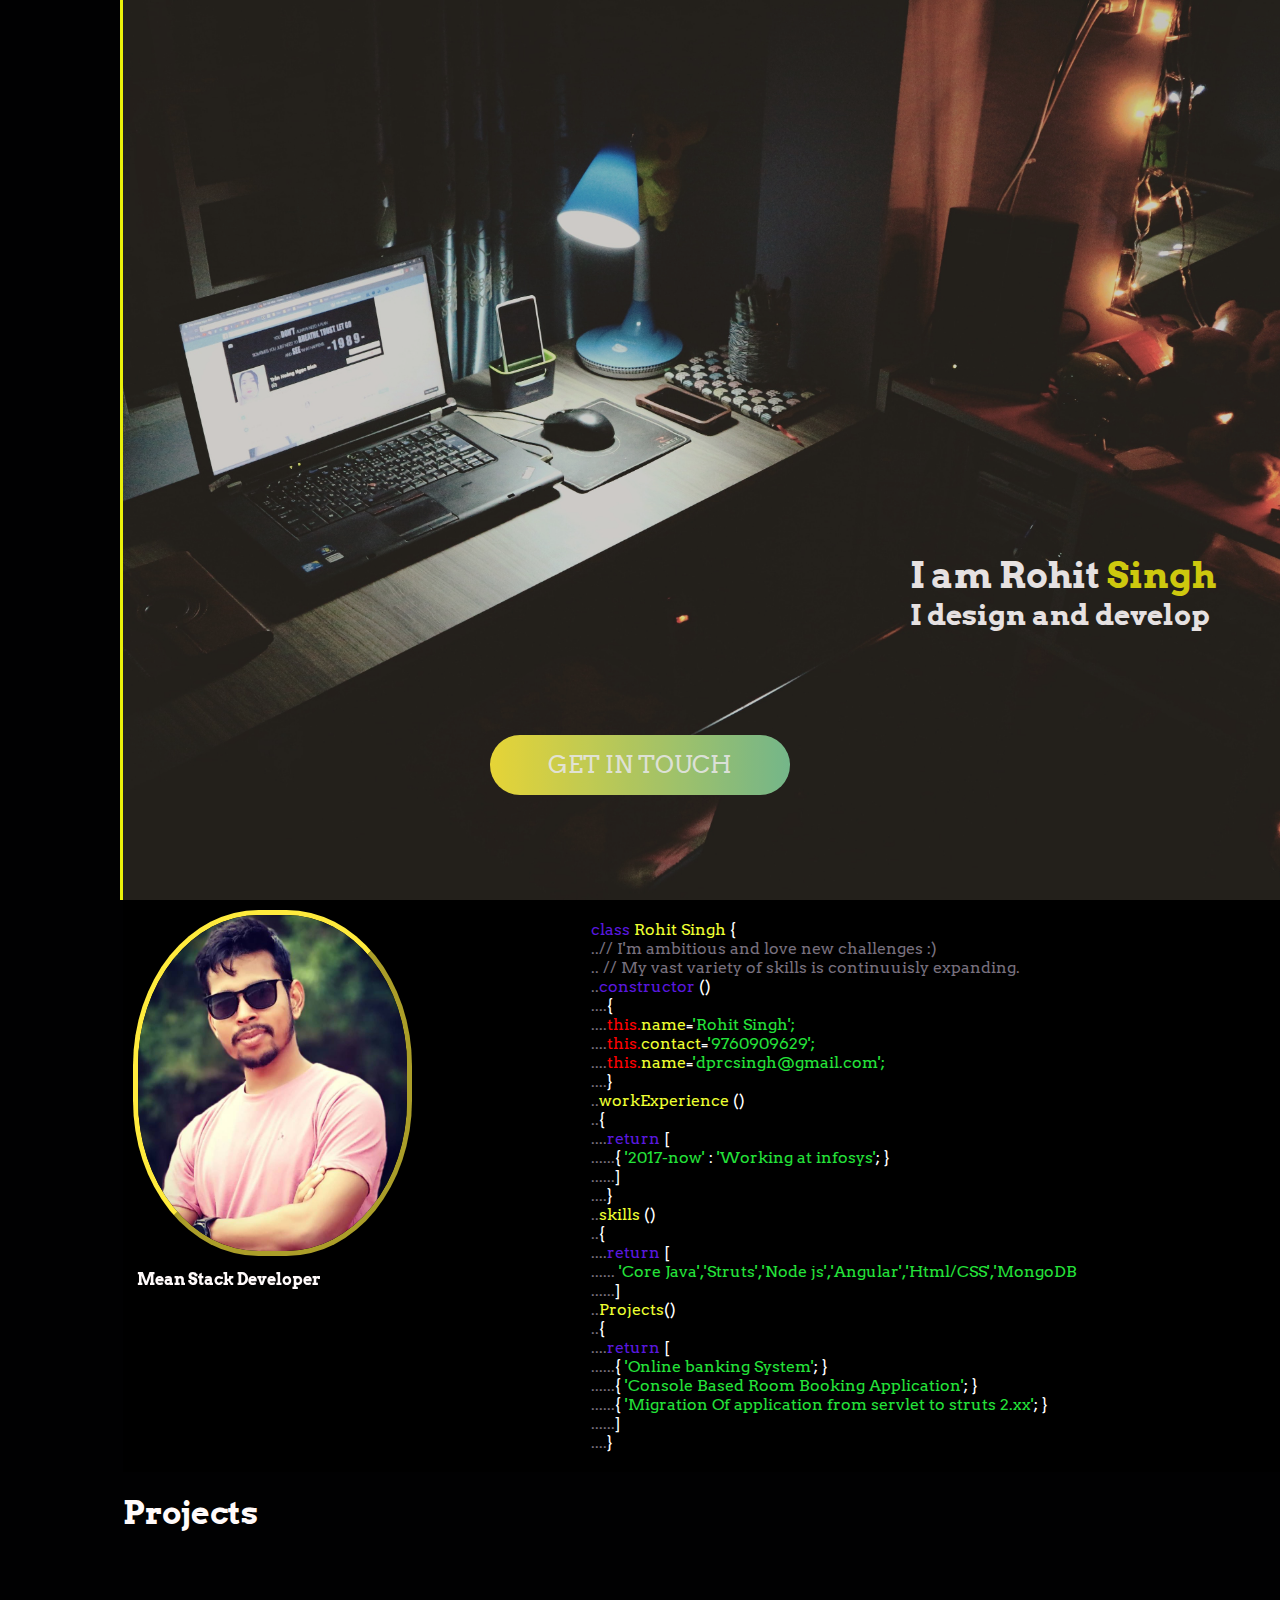
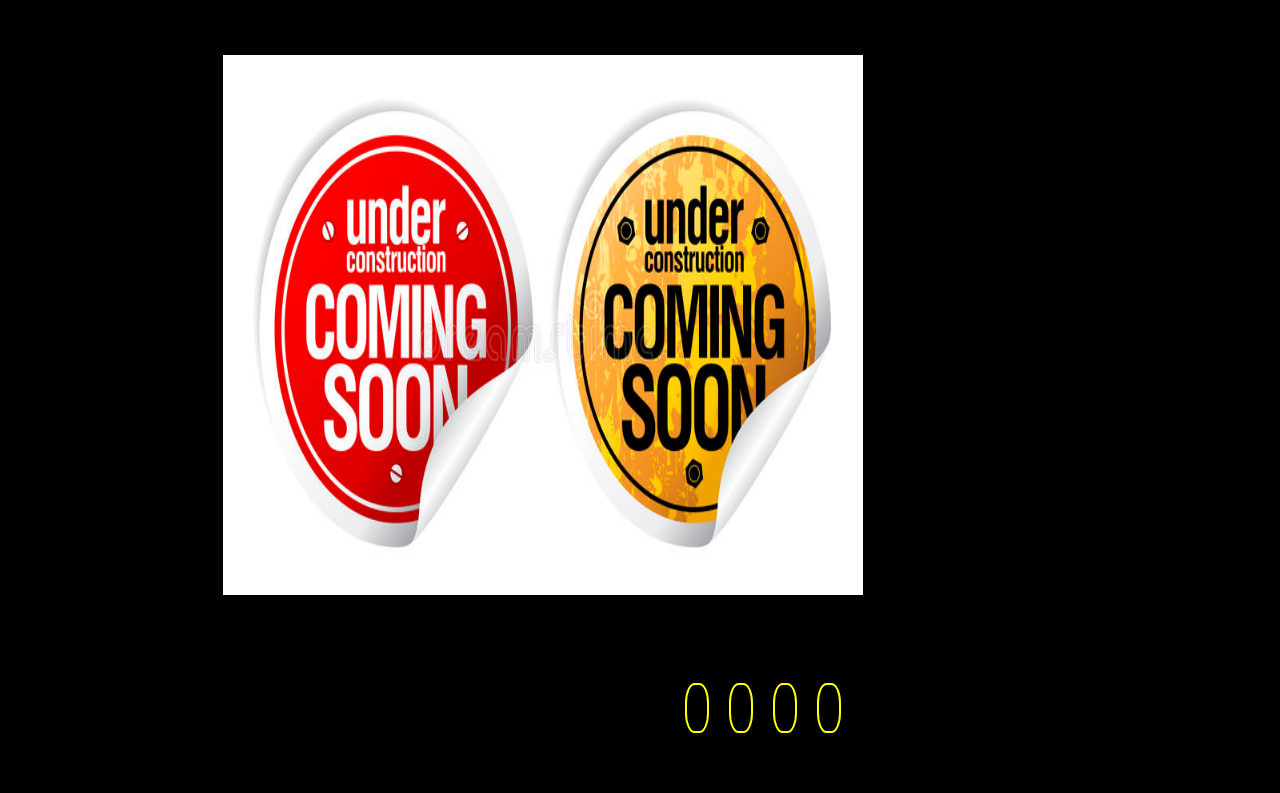
<file: index.html>
<html>
    <head>
            <meta name="viewport" content="width=device-width, initial-scale=1">
         <link href="https://fonts.googleapis.com/css?family=Arvo|Lobster+Two|Oswald|Poppins|Satisfy" rel="stylesheet">
         <link rel="stylesheet" type="text/css" href="abc.css">
        <link rel="stylesheet" type="text/css" href="responsive.css">
        <link rel="stylesheet" href="https://use.fontawesome.com/releases/v5.6.3/css/all.css" integrity="sha384-UHRtZLI+pbxtHCWp1t77Bi1L4ZtiqrqD80Kn4Z8NTSRyMA2Fd33n5dQ8lWUE00s/" crossorigin="anonymous">
       
    </head>
    <body>
        <div class="container">
            <div class="col desktop-bar">
                <nav>
                <div class="nav-Home">
                    <i class="fas fa-home"></i>
                    <div class="hidden"><a href="index.html">Home</a></div>
                
                </div>
                <div class="nav-about">
                    <i class="fas fa-male"></i>
                    <div class="hidden"><a href="#about">About</a></div>
        
                </div>
                <div class="nav-work">
                    <i class="fas fa-briefcase"></i>
                    <div class="hidden"><a href="#work">Work</a></div>
                
                </div>
                <div class="nav-contact">
                    <i class="fas fa-mobile-alt"></i>
                    <div class="hidden">Reach</div>
                
                </div>
                </nav>
            
             </div>
                <div class="col-fixed">
                <div class="toggle" >
                    <i class="fas fa-bars" onclick="navSlide()"></i>
                </div>
                </div>
            <div class="col-on-toggle">
               <nav class="nav-bar">
                <ul>
                    <li><a href="index.html">HOME</a></li>
                    <li><a href="">HireME</a></li>
                    <li><a href="#contacts">Contacts</a></li>
                    <li><a href="#about">About</a></li>
                </ul>
            </nav> 
                <div class="icons">
                <a href="https://www.facebook.com/dprcsingh"><i class="fab fa-facebook-f"></i></a>
                 <a href="www.google.com"><i class="fab fa-instagram"></i></a>
                <a href="https://www.linkedin.com/in/rohitsingh94"> <i class="fab fa-linkedin"></i></a>
                <a href="https://github.com/dprcsingh/"> <i class="fab fa-github"></i></a>
                </div>
            </div>
            
            <div class="section">
            <div class="col landing-page">
                
                <div class="landingContent">
                <h2>I am Rohit <span class="yello">Singh</span></h2>
                <h3>I <span>design</span> and <span>develop&nbsp;</span><span class="anim-text"></span></h3>
                    
                    
                </div>
                <a href="#" class="button">Get In Touch</a>
            </div>
                <div class="col me">
                    <div class="profile">
                        <img  class="profile-img" src="images/profile.jpg">
                        <h3>Mean Stack Developer</h3>
                    </div>
                        
                        <div class="about" id="about">
                    <div class="method">class <span class="propname">Rohit Singh</span> <span class="braces">{</span></div>
   <div class="dot">..<span class="comment">// I'm ambitious and love new challenges :)</span> </div>
     <div class="dot">..<span class="comment">
// My vast variety of skills is continuuisly expanding.</span> </div>
  <div class="method"><span class="dot">..</span>constructor <span class="braces">()</span> </div>  
                    <div class="braces"><span class="dot">....</span><span class="braces">{</span></div>
 <div class="this"><span class="dot">....</span>this.<span class="propname">name</span><span class="braces">=</span><span class="string">'Rohit Singh';</span></div>
  <div class="this"><span class="dot">....</span>this.<span class="propname">contact</span><span class="braces">=</span><span class="string">'9760909629';</span></div>
  <div class="this"><span class="dot">....</span>this.<span class="propname">name</span><span class="braces">=</span><span class="string">'dprcsingh@gmail.com';</span></div>
                    <div class="braces"><span class="dot">....</span><span class="braces">}</span></div>
 <div class="propname"><span class="dot">..</span>workExperience <span class="braces">()</span> </div>
      <div class="braces"><span class="dot">..</span><span class="braces">{</span></div>
      <div class="method"><span class="dot">....</span>return <span class="braces">[</span></div>
      <div class="braces"><span class="dot">......</span>{
          <span class="string">'2017-now' <span class="braces">:</span> 'Working at infosys'<span class="braces">; }</span></span></div>
     
        <div class="braces"><span class="dot">......</span>]</div>
        <div class="braces"><span class="dot">....</span>}</div>
       
          <!--Skills-->
          <div class="propname"><span class="dot">..</span>skills <span class="braces">()</span> </div>
      <div class="braces"><span class="dot">..</span><span class="braces">{</span></div>
      <div class="method"><span class="dot">....</span>return <span class="braces">[</span></div>
        <span class="dot">......</span>
          <span class="string"> 'Core Java','Struts','Node js','Angular','Html/CSS','MongoDB</span>
        <div class="braces"><span class="dot">......</span>]</div>
        
          <!--Project -->
          <div class="propname"><span class="dot">..</span>Projects<span class="braces">()</span> </div>
      <div class="braces"><span class="dot">..</span><span class="braces">{</span></div>
      <div class="method"><span class="dot">....</span>return <span class="braces">[</span></div>
      <div class="braces"><span class="dot">......</span>{
          <span class="string">'Online banking System'<span class="braces">; }</span></span></div>
      <div class="braces"><span class="dot">......</span>{
          <span class="string">'Console Based Room Booking Application'<span class="braces">; }</span></span></div>
        <div class="braces"><span class="dot">......</span>{
          <span class="string">'Migration Of application from servlet to struts 2.xx'<span class="braces">; }</span></span></div>
        <div class="braces"><span class="dot">......</span>]</div>
        <div class="braces"><span class="dot">....</span>}</div>
                    </div>
                   
                    </div>
        
                 <div class="col mywork" id="work">
                     <h1 class="title" style="text-align: left">Projects</h1>
                 <img class="under-const" src="images/underconst1jpg" width="50%" height="60%">
                </div>
                 <div class="col contacts">
                     
                  <div class="icons">
                <a href="https://www.facebook.com/dprcsingh"><i class="fab fa-facebook-f"></i></a>
                 <a href="#"><i class="fab fa-instagram"></i></a>
                <a href="https://www.linkedin.com/in/rohitsingh94"> <i class="fab fa-linkedin"></i></a>
                <a href="https://github.com/dprcsingh/"> <i class="fab fa-github"></i></a>
                </div>
                </div>
            <div>
                  
                     
                     </div>
        </div>
            </div>
        <script src="portfolio.js"></script>
    </body>

</html>
</file>
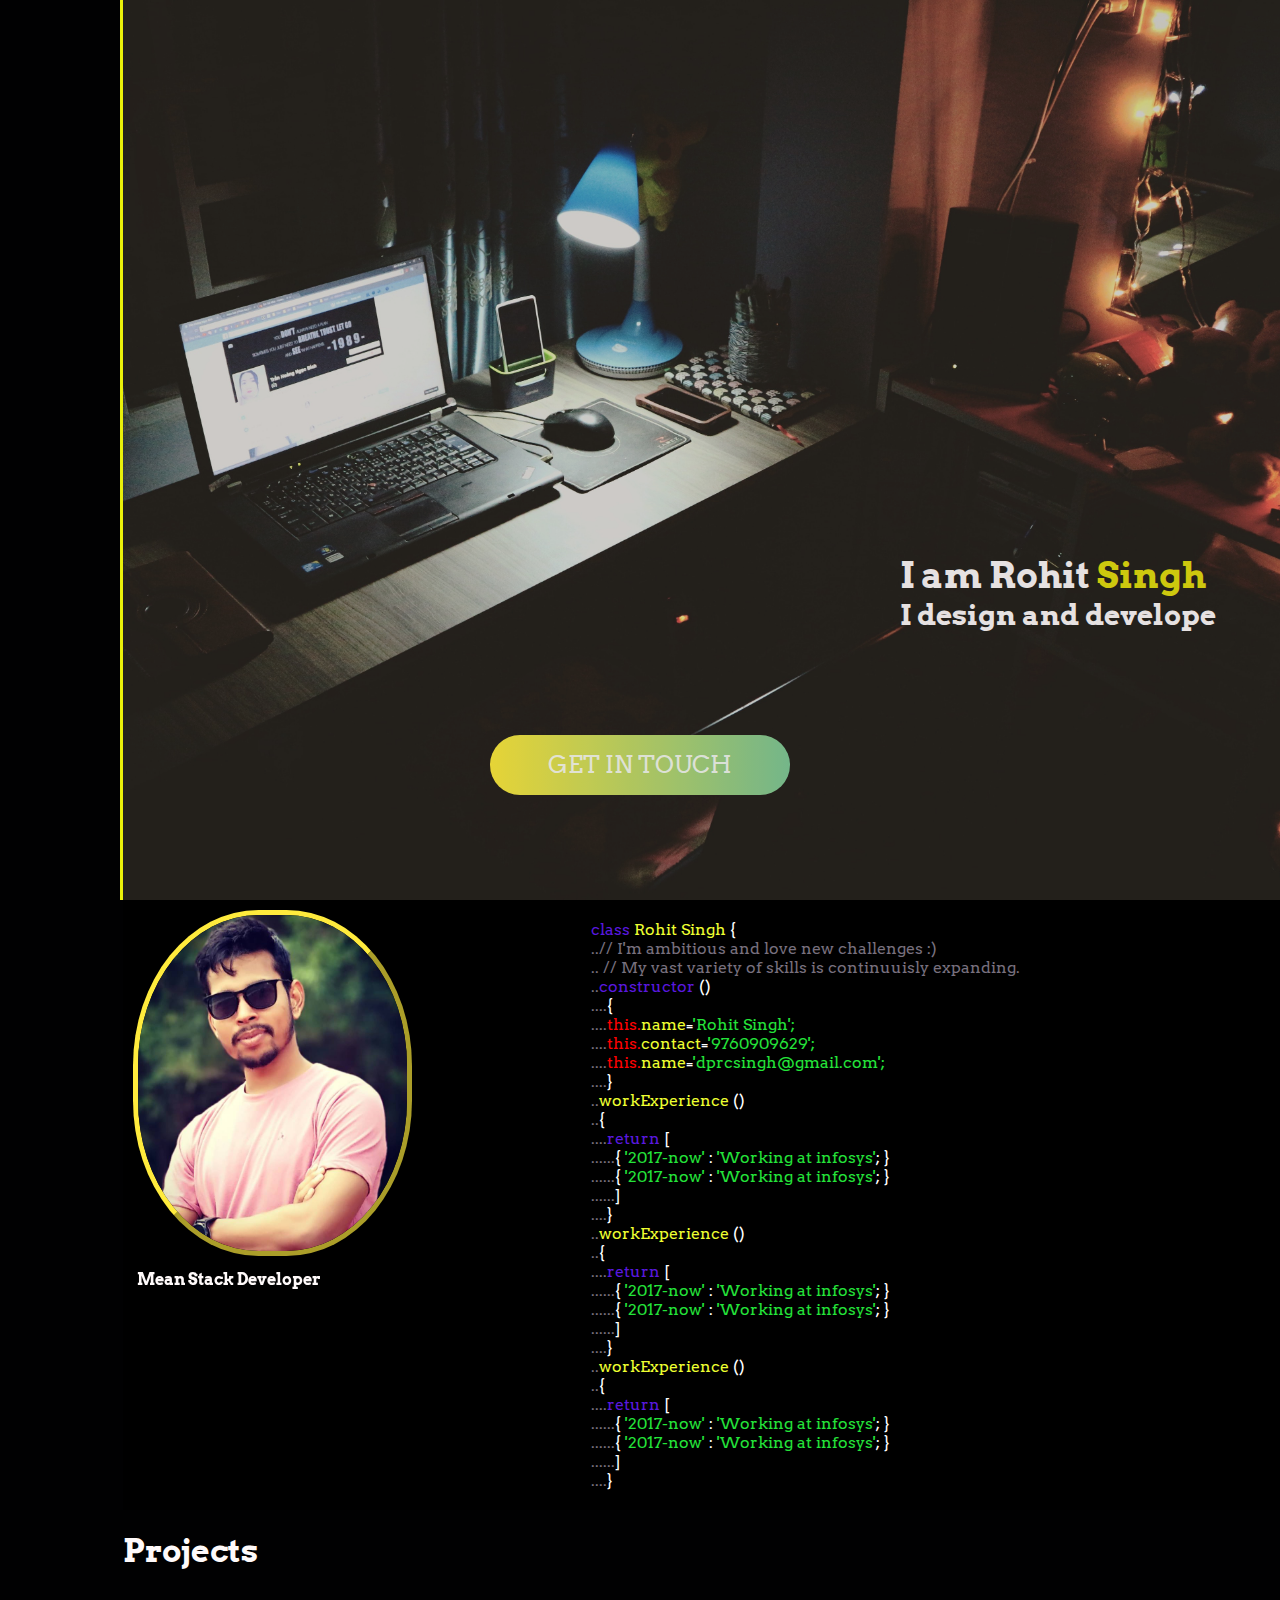
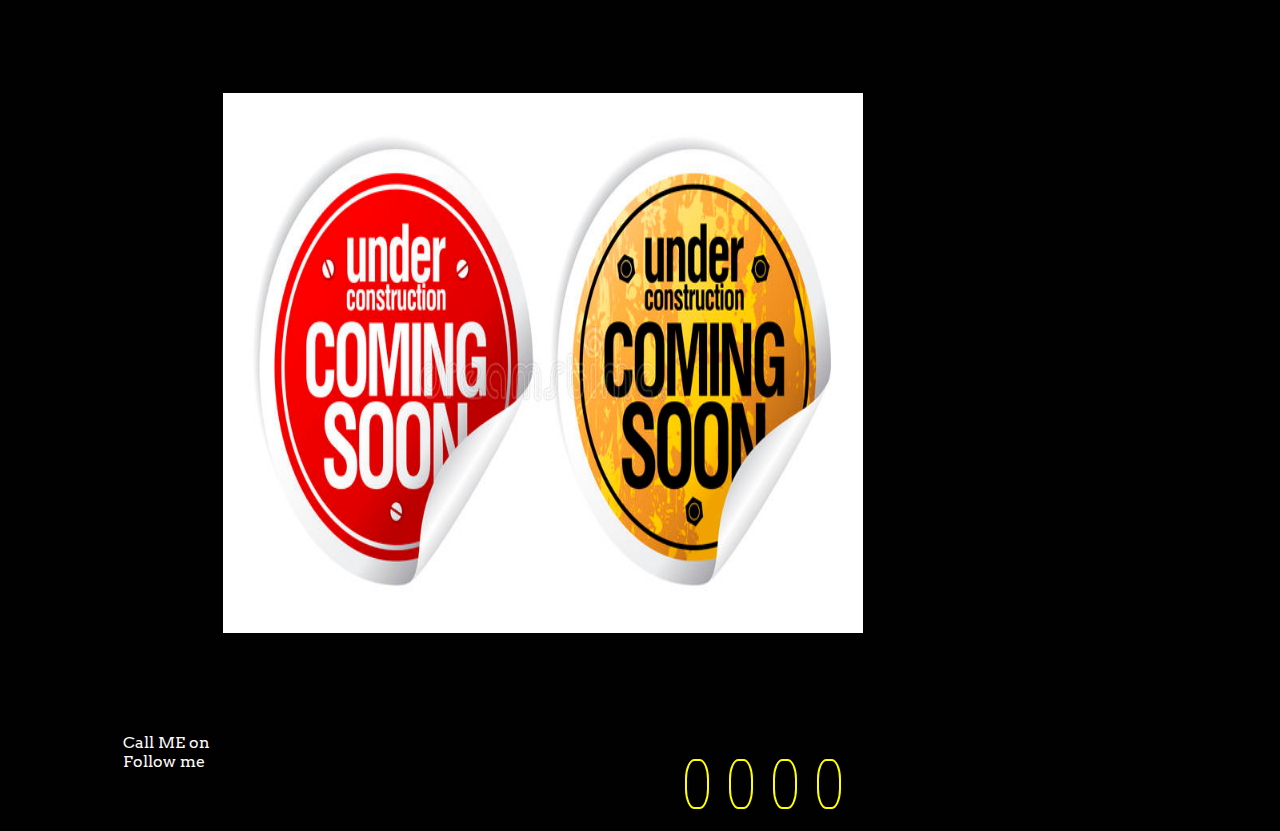
<file: abc.html>
<html>
    <head>
            <meta name="viewport" content="width=device-width, initial-scale=1">
         <link href="https://fonts.googleapis.com/css?family=Arvo|Lobster+Two|Oswald|Poppins|Satisfy" rel="stylesheet">
         <link rel="stylesheet" type="text/css" href="abc.css">
        <link rel="stylesheet" type="text/css" href="responsive.css">
        <link rel="stylesheet" href="https://use.fontawesome.com/releases/v5.6.3/css/all.css" integrity="sha384-UHRtZLI+pbxtHCWp1t77Bi1L4ZtiqrqD80Kn4Z8NTSRyMA2Fd33n5dQ8lWUE00s/" crossorigin="anonymous">
    </head>
    <body>
        <div class="container">
            <div class="col desktop-bar">
                <nav>
                <div class="nav-Home">
                    <i class="fas fa-home"></i>
                    <div class="hidden"><a href="abc.html">Home</a></div>
                
                </div>
                <div class="nav-about">
                    <i class="fas fa-male"></i>
                    <div class="hidden"><a href="#about">About</a></div>
        
                </div>
                <div class="nav-work">
                    <i class="fas fa-briefcase"></i>
                    <div class="hidden"><a href="#work">Work</a></div>
                
                </div>
                <div class="nav-contact">
                    <i class="fas fa-mobile-alt"></i>
                    <div class="hidden">Reach</div>
                
                </div>
                </nav>
            
             </div>
                <div class="col-fixed">
                <div class="toggle" >
                    <i class="fas fa-bars" onclick="navSlide()"></i>
                </div>
                </div>
            <div class="col-on-toggle">
               <nav class="nav-bar">
                <ul>
                    <li><a href="abc.html">HOME</a></li>
                    <li><a href="">HireME</a></li>
                    <li><a href="#contacts">Contacts</a></li>
                    <li><a href="#about">About</a></li>
                </ul>
            </nav> 
                <div class="icons">
                <a href="https://www.facebook.com/dprcsingh"><i class="fab fa-facebook-f"></i></a>
                 <a href="www.google.com"><i class="fab fa-instagram"></i></a>
                <a href="https://www.linkedin.com/in/rohitsingh94"> <i class="fab fa-linkedin"></i></a>
                <a href="#"> <i class="fab fa-github"></i></a>
                </div>
            </div>
            
            <div class="section">
            <div class="col landing-page">
                
                <div class="landingContent">
                <h2>I am Rohit <span class="yello">Singh</span></h2>
                <h3>I <span>design</span> and <span>develope</span>   <span class="anim-text"></span></h3>
                    
                    
                </div>
                <a href="#" class="button">Get In Touch</a>
            </div>
                <div class="col me">
                    <div class="profile">
                        <img  class="profile-img" src="images/profile.jpg">
                        <h3>Mean Stack Developer</h3>
                    </div>
                        
                        <div class="about" id="about">
                    <div class="method">class <span class="propname">Rohit Singh</span> <span class="braces">{</span></div>
   <div class="dot">..<span class="comment">// I'm ambitious and love new challenges :)</span> </div>
     <div class="dot">..<span class="comment">
// My vast variety of skills is continuuisly expanding.</span> </div>
  <div class="method"><span class="dot">..</span>constructor <span class="braces">()</span> </div>  
                    <div class="braces"><span class="dot">....</span><span class="braces">{</span></div>
 <div class="this"><span class="dot">....</span>this.<span class="propname">name</span><span class="braces">=</span><span class="string">'Rohit Singh';</span></div>
  <div class="this"><span class="dot">....</span>this.<span class="propname">contact</span><span class="braces">=</span><span class="string">'9760909629';</span></div>
  <div class="this"><span class="dot">....</span>this.<span class="propname">name</span><span class="braces">=</span><span class="string">'dprcsingh@gmail.com';</span></div>
                    <div class="braces"><span class="dot">....</span><span class="braces">}</span></div>
 <div class="propname"><span class="dot">..</span>workExperience <span class="braces">()</span> </div>
      <div class="braces"><span class="dot">..</span><span class="braces">{</span></div>
      <div class="method"><span class="dot">....</span>return <span class="braces">[</span></div>
      <div class="braces"><span class="dot">......</span>{
          <span class="string">'2017-now' <span class="braces">:</span> 'Working at infosys'<span class="braces">; }</span></span></div>
      <div class="braces"><span class="dot">......</span>{
          <span class="string">'2017-now' <span class="braces">:</span> 'Working at infosys'<span class="braces">; }</span></span></div>
        <div class="braces"><span class="dot">......</span>]</div>
        <div class="braces"><span class="dot">....</span>}</div>
       
          <!--Skills-->
          <div class="propname"><span class="dot">..</span>workExperience <span class="braces">()</span> </div>
      <div class="braces"><span class="dot">..</span><span class="braces">{</span></div>
      <div class="method"><span class="dot">....</span>return <span class="braces">[</span></div>
      <div class="braces"><span class="dot">......</span>{
          <span class="string">'2017-now' <span class="braces">:</span> 'Working at infosys'<span class="braces">; }</span></span></div>
      <div class="braces"><span class="dot">......</span>{
          <span class="string">'2017-now' <span class="braces">:</span> 'Working at infosys'<span class="braces">; }</span></span></div>
        <div class="braces"><span class="dot">......</span>]</div>
        <div class="braces"><span class="dot">....</span>}</div>
        
          
          <!--Education -->
          <div class="propname"><span class="dot">..</span>workExperience <span class="braces">()</span> </div>
      <div class="braces"><span class="dot">..</span><span class="braces">{</span></div>
      <div class="method"><span class="dot">....</span>return <span class="braces">[</span></div>
      <div class="braces"><span class="dot">......</span>{
          <span class="string">'2017-now' <span class="braces">:</span> 'Working at infosys'<span class="braces">; }</span></span></div>
      <div class="braces"><span class="dot">......</span>{
          <span class="string">'2017-now' <span class="braces">:</span> 'Working at infosys'<span class="braces">; }</span></span></div>
        <div class="braces"><span class="dot">......</span>]</div>
        <div class="braces"><span class="dot">....</span>}</div>
                    </div>
                   
                    </div>
        
                 <div class="col mywork" id="work">
                     <h1 class="title" style="text-align: left">Projects</h1>
                 <img class="under-const" src="images/underconst1jpg" width="50%" height="60%">
                </div>
                 <div class="col contacts">
                     <div class="something">Call ME on </div>
                     <div class="mobile"><i class="fas fa-mobile-alt"></i>
                        <i class="fas fa-envelope-square"></i>
                     </div>
                     <div class="footer">Follow me 
                     
                  <div class="icons">
                <a href="#"><i class="fab fa-facebook-f"></i></a>
                 <a href="#"><i class="fab fa-instagram"></i></a>
                <a href="#"> <i class="fab fa-linkedin"></i></a>
                <a href="#"> <i class="fab fa-github"></i></a>
                </div>
                </div>
                </div>
            </div>
        </div>
        <script src="portfolio.js"></script>
    </body>

</html>
</file>
<file: abc.css>
body
{
    margin: 0;
    padding: 0;
    box-sizing: border-box;
    color:snow;
    overflow-x: hidden;
    font-family: 'Arvo', serif;
    background:#010102;
}
nav,.fa-bars
{
    cursor: pointer;
}
.container
{
    margin: 0;
    padding: 0;
}
.desktop-bar
{
    width:120px;
    height: 100vh;
    position: fixed;   
    border-right: 3px solid #E9F00A;
}
.landing-page,.me,.mywork,.contacts
{
    margin-left: 123px;
    width: 100%;
    
}

.desktop-bar nav 
{
 width:100%;
 margin-top:200px;
 font-size:20px; 
 text-align: center;
 color: #E9F00A;
}
.nav-home,.nav-about,.nav-work,.nav-contact
{
    margin-top:60px;
    position: relative;
}
.hidden
{
    position: absolute;
    top: 0;
    left:0;
    margin-left: 25%;
    margin-right: 25%;
    opacity: 0;
    font-size:18px;
}
.hidden a
{
    color:yellow;
    text-decoration: none;
}
.nav-home:hover .hidden,.nav-about:hover .hidden,.nav-work:hover .hidden,.nav-contact:hover .hidden
{
    text-transform: uppercase;
    opacity:1;
    transition:0.5s;
    text-align: center;
}
.nav-home:hover .fa-home,.nav-about:hover .fa-male,.nav-work:hover .fa-briefcase,.nav-contact:hover .fa-mobile-alt
{
    opacity: 0;
    color: yellow;
    transition: 1s;
}

.landing-page
{
    height: 100vh;
    background-image: url(images/business-computer-contemporary-669996.jpg);
    background-repeat: no-repeat;
    background-size: cover;
    background-position: center center;
    opacity: 0.9;
    background-attachment: fixed;
}
.landingContent
{   
     position: absolute;
     right: 5%;
     top:60%;
     font-size: 1.5em;
     line-height: 10px;
}

.button
{
    font-size: 1.5em;
    position: absolute;
    top:85%;
    left: 50%;
    transform: translate(-50%,-50%);
    width: 300px;
    height: 60px;
    text-align: center;
    text-decoration: none;
    line-height: 60px;
    background: linear-gradient(to right,#ffeb3d,#03a9f4,#6BFF33);
    color:hsla(0,0%,100%,.9);;
    border-radius:40px;
    background-size: 400%;
    text-transform: uppercase;
    box-sizing: border-box;
    z-index: 1;   
}
.button::before
{
    content: '';
    position: absolute;
    top:-5px;
    left:-5px;
    bottom: -5px;
    right: -5px;
    background: linear-gradient(to left,#ffeb3d,#03a9f4,#6BFF33,#FFD433);
    border-radius: 40px;
    background-size: 400%;
    z-index: -1;
    transition: 0.6s;
    opacity: 0;   
}
.button:hover::before
{
    filter: blur(10px);
    opacity: 1;
}

/* end */


/* About section Starts */
.me
{
    

   /*  background: url(images/coding.jpg);*/
     background-repeat: no-repeat;
     background-size: cover;
     background-position: center;
     background-attachment: fixed;
     display: grid;
    grid-template-columns: repeat(20,1fr);
    background: black;
    
   
}
.profile
{
     grid-column: 1/8;
    position: relative;
}

.profile-img
{
    display: block;
    margin-left: auto;
    margin-right: auto;
    width: 60%;
    border-radius: 45%;
    border: 5px outset #ffeb3d;
    height: auto;
    margin: 10px;
    
}

.profile h3
{
    margin-top:4px;
    font-size: 16px;
    padding: 4px;
    margin-left: 10px;
}

.about
{
   
    grid-column: 8/21;
    margin: 20px;
    font-size: 16px;
}

/* All classes used in making about me */
.method
{
  color:#5918df;
}
.braces
{
  color:white;
}
.dot,.comment
{
  color:#78707e;
}
.string
{
  color:#24e33a;
}
.this
{
  color:red;
}
.propname
{
  color:#eeff31;
}

/* End */

/* End */

/* Work Section Starts */

.mywork::before
{
    background: url(images/contact-us.jpg);
    background-repeat: no-repeat;
     background-size: cover;
    background-position: center;
    background-attachment: fixed;
    content: "";
    display: block;
    position: absolute;
    width: 100%;
    height:100%;
    z-index:-2;
    opacity: 0.5;
}

.under-const
{
    margin: 100px;
}
/* End */


nav ul
{
    list-style: none;
    margin: 0%;
    margin-top:8%;
    padding: 0;
    display: block;
}
nav ul li
{
     text-align: center;
     padding: 1rem 0;
   
    border-bottom: 1px solid #E4DE10;
    
}
nav ul li a
{
    text-decoration: none;
    color: azure;
    opacity:0.8;
    text-transform: uppercase;
}
li:hover
{
    background:#E4DE10 ;
}
li:hover a
{
    color: black;
}

.icons
{
    color: white;
    width: 100%;
    text-align: center;
    font-size: 22px;
}
.icons a
{
    color:whitesmoke;
}
.fab
{
    padding: 10px;
    margin: 10px;
    border: 2px solid yellow;
    border-radius:40%;
}
.icon a:hover
{
   transform: scale(2);
}
.icons .fa-facebook-f
{
    color:blue;
}
.icons .fa-linkedin
{
    color:lightblue;
}
.icons .fa-instagram
{
    color:darkred
}
.icons .fa-github
{
    color:orangered;
}
.icons i:hover{
    transform: scale(1.2);
    color: yellowgreen;   
}
.section
{
    display: block;
    margin: 0;
    padding: 0;
}
   
.yello
{
    color: #E4DE10;
}
.anim-text
{
    color: #E4DE10;
}
 .col-on-toggle
    {
        display: none;
    }

 /* Javascript Css Classes to make class dynamic */
.after-click
{
    display:block;
}
.after-click1
{
    display: none;
}

.fa-bars
{
    margin-left:5px;
}
.col-fixed
{
    background:#E4DE10;
    font-size:40px; 
    color: black;
}
</file>
<file: responsive.css>
@media (max-width:700px)
{
    .desktop-bar
    {
        display: none;
    }
    .landing-page,.me,.mywork
    {
        margin-left: 0;
    }
    
}
@media (min-width:700) and (max-width:800)
{
    .about
    {
        font-size: 14px;
    }
    
}

@media (min-width:701px)
{
    .col-fixed,.col-on-toggle
    {
        display: none;
    }
    .landing-page
    {
        display: block;
    }  
}
@media (max-width:499px) and (max-height:740px)
{
    .landingContent
    {
     top:65%;
     font-size:1.15em;
     line-height: 10px;
    }
    .button
    {
        width: 250px;
        height: 50px;
       line-height: 50px;
        font-size:1.3em;
    }
    
    nav ul li 
    {
        font-size: 16px;
    }
    
 }
@media (max-width:420px) and (min-height:731px)
{
    .landingContent
{
 font-size: 1.1em;
 line-height: 10px;
letter-spacing: 1px;
}
    .button
    {
        width: 250px;
        height: 50px;
       line-height: 50px;
        font-size:1.3em;
        
        
    }
    .about
    {
        font-size: 16px;
    }
    nav ul li 
    {
        font-size: 16px;
    }
}
@media (max-width:700px) and (min-width:570px)
{
.landingContent
{
 font-size: 1.4em;
 line-height: 10px;
letter-spacing: 1px;
}
    .button
    {
        width: 250px;
        height: 50px;
       line-height: 50px;
        font-size:1.3em; 
    }
    
    .about
    {
        font-size:15px;
    }
    nav ul li 
    {
        font-size: 18px;
    }
}
@media (max-width:569px) and (min-width:470px)
{
    .landingContent
{
 font-size: 1.2em;
letter-spacing: 1px;
}
    .button
    {
        width: 250px;
        height: 50px;
       line-height: 50px;
        font-size:1.3em;
        
        
    }
    .about
    {
        font-size: 15px;
    }
    nav ul li 
    {
        font-size: 16px;
    }
}
@media (max-width:470px) and (min-width:400)
{
.landingContent
{
 font-size: 1.1em;
 letter-spacing: 1px;
}
    .button
    {
        width: 230px;
        height: 50px;
        line-height:50px;
        font-size:1.2em; 
    }
    .about
    {
        font-size: 14px;
        
    }
    nav ul li 
    {
        font-size: 16px;
    }
    .flip
    {
        height: 80vh;
    }

}
@media (max-width:399px)
{
.landingContent
{
 font-size:1em;
}
    .button
    {
        width: 230px;
        height: 50px;
        line-height:50px;
        font-size:1.2em;   
    }
    .about
    {
        font-size: 11px;
        
    }
    nav ul li 
    {
        font-size: 16px;
    }
}
</file>
